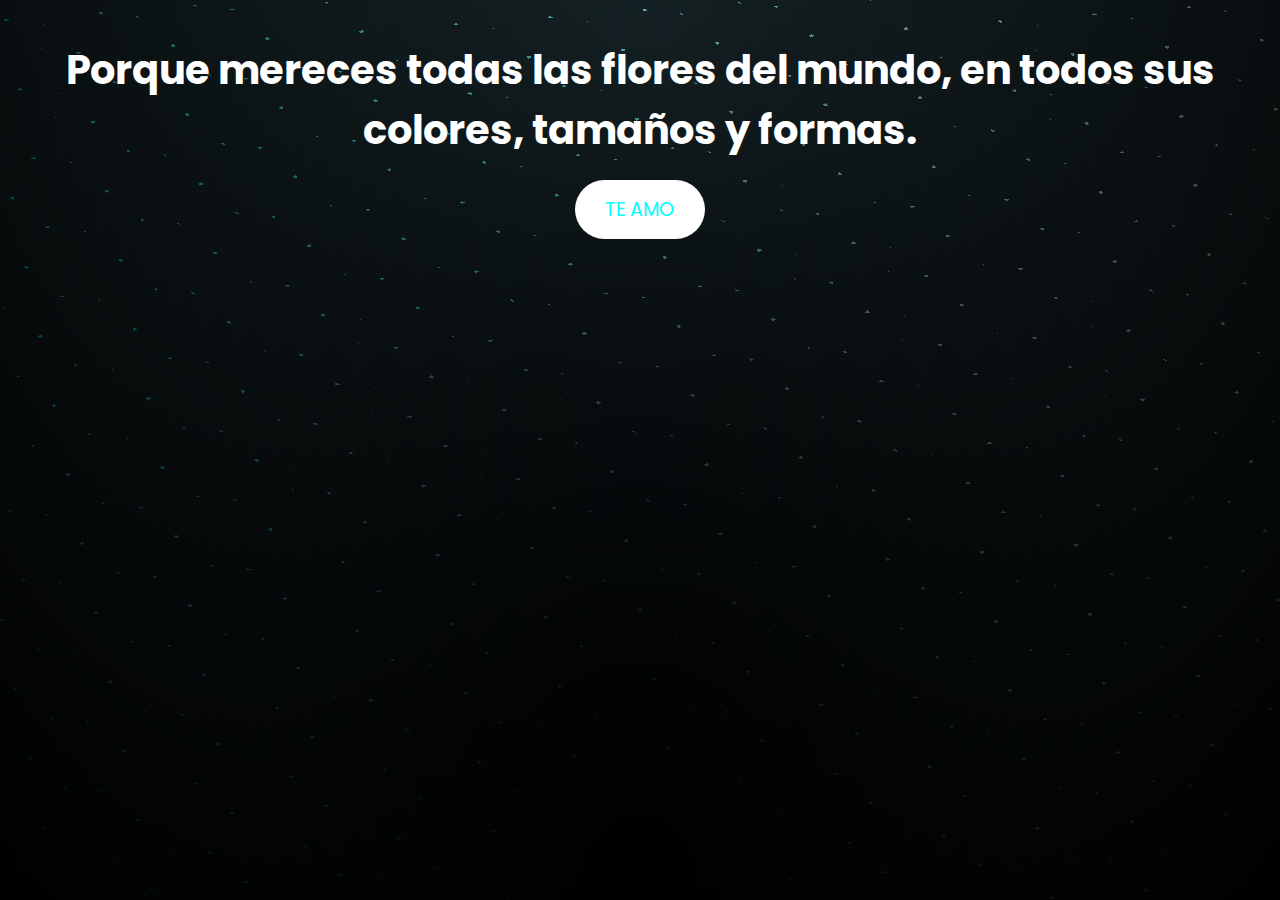
<file: index.html>
<!DOCTYPE html>
<html lang="en">
<head>
    <meta charset="UTF-8">
    <meta name="viewport" content="width=device-width, initial-scale=1.0">
    <title>Flores Para Mi Ojitos Preciosos</title>
    <link rel="stylesheet" href="paginainicial.css">
    <link href="https://fonts.googleapis.com/css2?family=Poppins:wght@400;700&display=swap" rel="stylesheet">
</head>
<body class="container">
    <div class="night">
        <h1>Porque mereces todas las flores del mundo, en todos sus colores, tamaños y formas.</h1>
        <div class="button-container">
            <a class="link btn" href="page2.html">TE AMO</a>
        </div>
    </div>
</body>
</html>
</file>
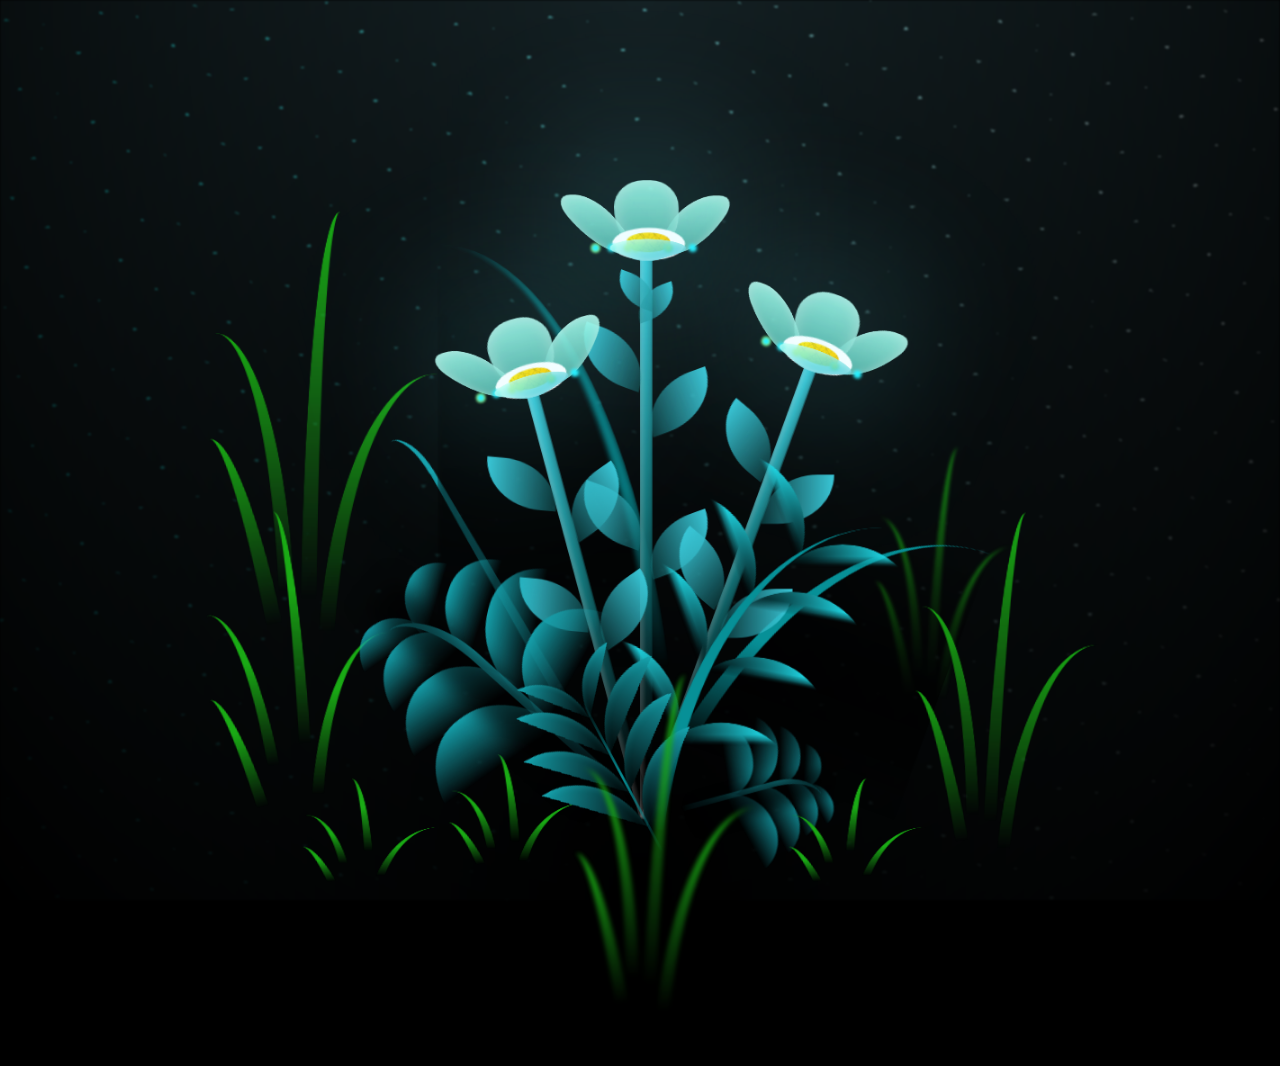
<file: Flores Para Mi Ojitos Preciosisimos.html>
<!DOCTYPE html>
<html lang="en">
<head>
    <meta charset="UTF-8">
    <meta http-equiv="X-UA-Compatible" content="IE=edge">
    <meta name="viewport" content="width=device-width, initial-scale=1.0">
    <link rel="stylesheet" href="main.css">
    <link rel="icon" href="img/flowers.png" type="image/x-icon">
    <title>Flores para Mi Ojitos Preciosos</title>
</head>
<body class="container">
    <div class="night"></div>
    <div class="flowers">
      <div class="flower flower--1">
        <div class="flower__leafs flower__leafs--1">
          <div class="flower__leaf flower__leaf--1"></div>
          <div class="flower__leaf flower__leaf--2"></div>
          <div class="flower__leaf flower__leaf--3"></div>
          <div class="flower__leaf flower__leaf--4"></div>
          <div class="flower__white-circle"></div>
  
          <div class="flower__light flower__light--1"></div>
          <div class="flower__light flower__light--2"></div>
          <div class="flower__light flower__light--3"></div>
          <div class="flower__light flower__light--4"></div>
          <div class="flower__light flower__light--5"></div>
          <div class="flower__light flower__light--6"></div>
          <div class="flower__light flower__light--7"></div>
          <div class="flower__light flower__light--8"></div>
  
        </div>
        <div class="flower__line">
          <div class="flower__line__leaf flower__line__leaf--1"></div>
          <div class="flower__line__leaf flower__line__leaf--2"></div>
          <div class="flower__line__leaf flower__line__leaf--3"></div>
          <div class="flower__line__leaf flower__line__leaf--4"></div>
          <div class="flower__line__leaf flower__line__leaf--5"></div>
          <div class="flower__line__leaf flower__line__leaf--6"></div>
        </div>
      </div>
  
      <div class="flower flower--2">
        <div class="flower__leafs flower__leafs--2">
          <div class="flower__leaf flower__leaf--1"></div>
          <div class="flower__leaf flower__leaf--2"></div>
          <div class="flower__leaf flower__leaf--3"></div>
          <div class="flower__leaf flower__leaf--4"></div>
          <div class="flower__white-circle"></div>
  
          <div class="flower__light flower__light--1"></div>
          <div class="flower__light flower__light--2"></div>
          <div class="flower__light flower__light--3"></div>
          <div class="flower__light flower__light--4"></div>
          <div class="flower__light flower__light--5"></div>
          <div class="flower__light flower__light--6"></div>
          <div class="flower__light flower__light--7"></div>
          <div class="flower__light flower__light--8"></div>
  
        </div>
        <div class="flower__line">
          <div class="flower__line__leaf flower__line__leaf--1"></div>
          <div class="flower__line__leaf flower__line__leaf--2"></div>
          <div class="flower__line__leaf flower__line__leaf--3"></div>
          <div class="flower__line__leaf flower__line__leaf--4"></div>
        </div>
      </div>
  
      <div class="flower flower--3">
        <div class="flower__leafs flower__leafs--3">
          <div class="flower__leaf flower__leaf--1"></div>
          <div class="flower__leaf flower__leaf--2"></div>
          <div class="flower__leaf flower__leaf--3"></div>
          <div class="flower__leaf flower__leaf--4"></div>
          <div class="flower__white-circle"></div>
  
          <div class="flower__light flower__light--1"></div>
          <div class="flower__light flower__light--2"></div>
          <div class="flower__light flower__light--3"></div>
          <div class="flower__light flower__light--4"></div>
          <div class="flower__light flower__light--5"></div>
          <div class="flower__light flower__light--6"></div>
          <div class="flower__light flower__light--7"></div>
          <div class="flower__light flower__light--8"></div>
  
        </div>
        <div class="flower__line">
          <div class="flower__line__leaf flower__line__leaf--1"></div>
          <div class="flower__line__leaf flower__line__leaf--2"></div>
          <div class="flower__line__leaf flower__line__leaf--3"></div>
          <div class="flower__line__leaf flower__line__leaf--4"></div>
        </div>
      </div>
  
      <div class="grow-ans" style="--d:1.2s">
        <div class="flower__g-long">
          <div class="flower__g-long__top"></div>
          <div class="flower__g-long__bottom"></div>
        </div>
      </div>
  
      <div class="growing-grass">
        <div class="flower__grass flower__grass--1">
          <div class="flower__grass--top"></div>
          <div class="flower__grass--bottom"></div>
          <div class="flower__grass__leaf flower__grass__leaf--1"></div>
          <div class="flower__grass__leaf flower__grass__leaf--2"></div>
          <div class="flower__grass__leaf flower__grass__leaf--3"></div>
          <div class="flower__grass__leaf flower__grass__leaf--4"></div>
          <div class="flower__grass__leaf flower__grass__leaf--5"></div>
          <div class="flower__grass__leaf flower__grass__leaf--6"></div>
          <div class="flower__grass__leaf flower__grass__leaf--7"></div>
          <div class="flower__grass__leaf flower__grass__leaf--8"></div>
          <div class="flower__grass__overlay"></div>
        </div>
      </div>
  
      <div class="growing-grass">
        <div class="flower__grass flower__grass--2">
          <div class="flower__grass--top"></div>
          <div class="flower__grass--bottom"></div>
          <div class="flower__grass__leaf flower__grass__leaf--1"></div>
          <div class="flower__grass__leaf flower__grass__leaf--2"></div>
          <div class="flower__grass__leaf flower__grass__leaf--3"></div>
          <div class="flower__grass__leaf flower__grass__leaf--4"></div>
          <div class="flower__grass__leaf flower__grass__leaf--5"></div>
          <div class="flower__grass__leaf flower__grass__leaf--6"></div>
          <div class="flower__grass__leaf flower__grass__leaf--7"></div>
          <div class="flower__grass__leaf flower__grass__leaf--8"></div>
          <div class="flower__grass__overlay"></div>
        </div>
      </div>
  
      <div class="grow-ans" style="--d:2.4s">
        <div class="flower__g-right flower__g-right--1">
          <div class="leaf"></div>
        </div>
      </div>
  
      <div class="grow-ans" style="--d:2.8s">
        <div class="flower__g-right flower__g-right--2">
          <div class="leaf"></div>
        </div>
      </div>
  
      <div class="grow-ans" style="--d:2.8s">
        <div class="flower__g-front">
          <div class="flower__g-front__leaf-wrapper flower__g-front__leaf-wrapper--1">
            <div class="flower__g-front__leaf"></div>
          </div>
          <div class="flower__g-front__leaf-wrapper flower__g-front__leaf-wrapper--2">
            <div class="flower__g-front__leaf"></div>
          </div>
          <div class="flower__g-front__leaf-wrapper flower__g-front__leaf-wrapper--3">
            <div class="flower__g-front__leaf"></div>
          </div>
          <div class="flower__g-front__leaf-wrapper flower__g-front__leaf-wrapper--4">
            <div class="flower__g-front__leaf"></div>
          </div>
          <div class="flower__g-front__leaf-wrapper flower__g-front__leaf-wrapper--5">
            <div class="flower__g-front__leaf"></div>
          </div>
          <div class="flower__g-front__leaf-wrapper flower__g-front__leaf-wrapper--6">
            <div class="flower__g-front__leaf"></div>
          </div>
          <div class="flower__g-front__leaf-wrapper flower__g-front__leaf-wrapper--7">
            <div class="flower__g-front__leaf"></div>
          </div>
          <div class="flower__g-front__leaf-wrapper flower__g-front__leaf-wrapper--8">
            <div class="flower__g-front__leaf"></div>
          </div>
          <div class="flower__g-front__line"></div>
        </div>
      </div>
  
      <div class="grow-ans" style="--d:3.2s">
        <div class="flower__g-fr">
          <div class="leaf"></div>
          <div class="flower__g-fr__leaf flower__g-fr__leaf--1"></div>
          <div class="flower__g-fr__leaf flower__g-fr__leaf--2"></div>
          <div class="flower__g-fr__leaf flower__g-fr__leaf--3"></div>
          <div class="flower__g-fr__leaf flower__g-fr__leaf--4"></div>
          <div class="flower__g-fr__leaf flower__g-fr__leaf--5"></div>
          <div class="flower__g-fr__leaf flower__g-fr__leaf--6"></div>
          <div class="flower__g-fr__leaf flower__g-fr__leaf--7"></div>
          <div class="flower__g-fr__leaf flower__g-fr__leaf--8"></div>
        </div>
      </div>
  
      <div class="long-g long-g--0">
        <div class="grow-ans" style="--d:3s">
          <div class="leaf leaf--0"></div>
        </div>
        <div class="grow-ans" style="--d:2.2s">
          <div class="leaf leaf--1"></div>
        </div>
        <div class="grow-ans" style="--d:3.4s">
          <div class="leaf leaf--2"></div>
        </div>
        <div class="grow-ans" style="--d:3.6s">
          <div class="leaf leaf--3"></div>
        </div>
      </div>
  
      <div class="long-g long-g--1">
        <div class="grow-ans" style="--d:3.6s">
          <div class="leaf leaf--0"></div>
        </div>
        <div class="grow-ans" style="--d:3.8s">
          <div class="leaf leaf--1"></div>
        </div>
        <div class="grow-ans" style="--d:4s">
          <div class="leaf leaf--2"></div>
        </div>
        <div class="grow-ans" style="--d:4.2s">
          <div class="leaf leaf--3"></div>
        </div>
      </div>
  
      <div class="long-g long-g--2">
        <div class="grow-ans" style="--d:4s">
          <div class="leaf leaf--0"></div>
        </div>
        <div class="grow-ans" style="--d:4.2s">
          <div class="leaf leaf--1"></div>
        </div>
        <div class="grow-ans" style="--d:4.4s">
          <div class="leaf leaf--2"></div>
        </div>
        <div class="grow-ans" style="--d:4.6s">
          <div class="leaf leaf--3"></div>
        </div>
      </div>
  
      <div class="long-g long-g--3">
        <div class="grow-ans" style="--d:4s">
          <div class="leaf leaf--0"></div>
        </div>
        <div class="grow-ans" style="--d:4.2s">
          <div class="leaf leaf--1"></div>
        </div>
        <div class="grow-ans" style="--d:3s">
          <div class="leaf leaf--2"></div>
        </div>
        <div class="grow-ans" style="--d:3.6s">
          <div class="leaf leaf--3"></div>
        </div>
      </div>
  
      <div class="long-g long-g--4">
        <div class="grow-ans" style="--d:4s">
          <div class="leaf leaf--0"></div>
        </div>
        <div class="grow-ans" style="--d:4.2s">
          <div class="leaf leaf--1"></div>
        </div>
        <div class="grow-ans" style="--d:3s">
          <div class="leaf leaf--2"></div>
        </div>
        <div class="grow-ans" style="--d:3.6s">
          <div class="leaf leaf--3"></div>
        </div>
      </div>
  
      <div class="long-g long-g--5">
        <div class="grow-ans" style="--d:4s">
          <div class="leaf leaf--0"></div>
        </div>
        <div class="grow-ans" style="--d:4.2s">
          <div class="leaf leaf--1"></div>
        </div>
        <div class="grow-ans" style="--d:3s">
          <div class="leaf leaf--2"></div>
        </div>
        <div class="grow-ans" style="--d:3.6s">
          <div class="leaf leaf--3"></div>
        </div>
      </div>
  
      <div class="long-g long-g--6">
        <div class="grow-ans" style="--d:4.2s">
          <div class="leaf leaf--0"></div>
        </div>
        <div class="grow-ans" style="--d:4.4s">
          <div class="leaf leaf--1"></div>
        </div>
        <div class="grow-ans" style="--d:4.6s">
          <div class="leaf leaf--2"></div>
        </div>
        <div class="grow-ans" style="--d:4.8s">
          <div class="leaf leaf--3"></div>
        </div>
      </div>
  
      <div class="long-g long-g--7">
        <div class="grow-ans" style="--d:3s">
          <div class="leaf leaf--0"></div>
        </div>
        <div class="grow-ans" style="--d:3.2s">
          <div class="leaf leaf--1"></div>
        </div>
        <div class="grow-ans" style="--d:3.5s">
          <div class="leaf leaf--2"></div>
        </div>
        <div class="grow-ans" style="--d:3.6s">
          <div class="leaf leaf--3"></div>
        </div>
      </div>
    </div>
    <script src="main.js"></script>
  </body>
</html>
</file>
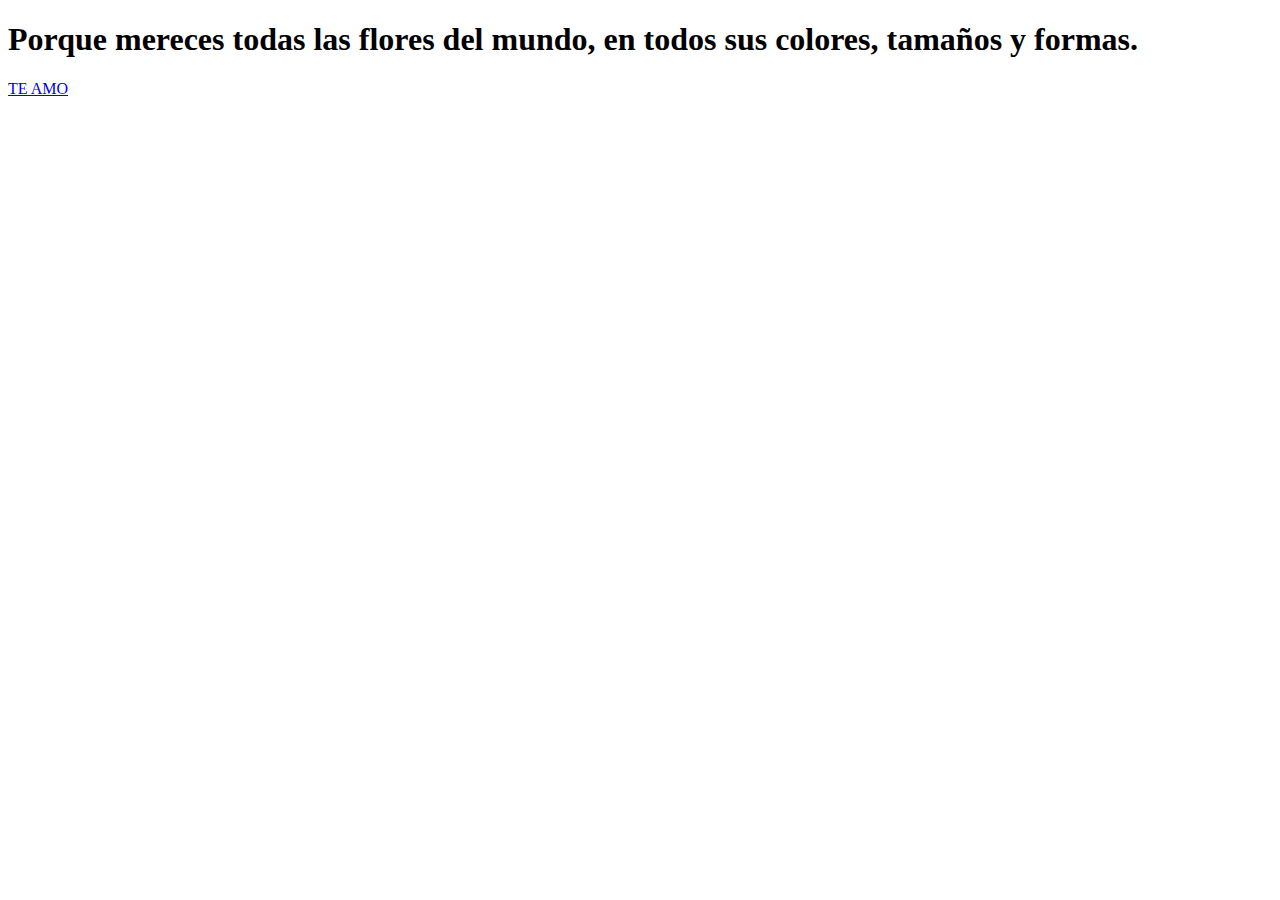
<file: Flores Para Mi Ojitos Preciosos.html>
<!DOCTYPE html>
<html lang="en">
<head>
    <meta charset="UTF-8">
    <meta name="viewport" content="width=device-width, initial-scale=1.0">
    <title>Flores Para Mi Ojitos Preciosos</title>
    <link rel="stylesheet" href="C:\Users\Angel\Desktop\Shelsea Florecita/paginainicial.css">
    <link href="https://fonts.googleapis.com/css2?family=Poppins:wght@400;700&display=swap" rel="stylesheet">
</head>
<body class="container">
    <div class="night">
        <h1>Porque mereces todas las flores del mundo, en todos sus colores, tamaños y formas.</h1>
        <div class="button-container">
            <a class="link btn" href="C:\Users\Angel\Desktop\Shelsea Florecita/Flores Para Mi Ojitos Preciosisimos.html">TE AMO</a>
        </div>
    </div>
</body>
</html>
</file>
<file: paginainicial.css>
*,
*::after,
*::before {
  padding: 0;
  margin: 0;
  box-sizing: border-box;
}

:root {
  --dark-color: #000;
  --white-color: #fff;
  --cyan-color: #00ffff; 
}

body {
  display: flex;
  align-items: center; 
  justify-content: center; 
  min-height: 100vh;
  background-color: var(--dark-color);
  overflow: hidden;
  perspective: 1000px;
  font-family: 'Poppins', sans-serif;
}

.night {
  position: fixed;
  left: 50%;
  top: 0;
  transform: translateX(-50%);
  width: 100%;
  height: 100%;
  background-image: radial-gradient(
      ellipse at top,
      transparent 0%,
      var(--dark-color)
    ),
    radial-gradient(
      ellipse at bottom,
      var(--dark-color),
      rgba(145, 233, 255, 0.2)
    ),
    repeating-linear-gradient(
      220deg,
      rgb(0, 0, 0) 0px,
      rgb(0, 0, 0) 19px,
      transparent 19px,
      transparent 22px
    ),
    repeating-linear-gradient(
      189deg,
      rgb(0, 0, 0) 0px,
      rgb(0, 0, 0) 19px,
      transparent 19px,
      transparent 22px
    ),
    repeating-linear-gradient(
      148deg,
      rgb(0, 0, 0) 0px,
      rgb(0, 0, 0) 19px,
      transparent 19px,
      transparent 22px
    ),
    linear-gradient(90deg, rgb(0, 255, 250), rgb(240, 240, 240));
}

h1 {
  color: var(--white-color);
  font-size: 2.5rem;
  margin: 40px 0 20px; 
  text-align: center;
}

.button-container {
  display: flex;
  justify-content: center; 
}

.btn {
  display: inline-block;
  padding: 15px 30px;
  border-radius: 30px;
  background-color: var(--white-color); 
  color: var(--cyan-color);
  text-align: center;
  text-decoration: none;
  font-size: 1.2rem;
  transition: background-color 0.3s ease, color 0.3s ease;
}

.btn:hover {
  background-color: var(--cyan-color); 
  color: var(--white-color); 
}

@media (max-width: 768px) {
  h1 {
    font-size: 1.8rem;
  }

  .btn {
    font-size: 1rem;
    padding: 10px 20px;
  }
}

body {
  display: flex;
  flex-direction: column; 
  align-items: center; 
  justify-content: center; 
  min-height: 100vh;
  background-color: var(--dark-color);
  overflow: hidden;
  perspective: 1000px;
}
</file>
<file: main.css>
*,
*::after,
*::before {
  padding: 0;
  margin: 0;
  box-sizing: border-box;
}

:root {
  --dark-color: #000;
}

body {
  display: flex;
  align-items: flex-end;
  justify-content: center;
  min-height: 100vh;
  background-color: var(--dark-color);
  overflow: hidden;
  perspective: 1000px;
}

.night {
  position: fixed;
  left: 50%;
  top: 0;
  transform: translateX(-50%);
  width: 100%;
  height: 100%;
  filter: blur(0.1vmin);
  background-image: radial-gradient(
      ellipse at top,
      transparent 0%,
      var(--dark-color)
    ),
    radial-gradient(
      ellipse at bottom,
      var(--dark-color),
      rgba(145, 233, 255, 0.2)
    ),
    repeating-linear-gradient(
      220deg,
      rgb(0, 0, 0) 0px,
      rgb(0, 0, 0) 19px,
      transparent 19px,
      transparent 22px
    ),
    repeating-linear-gradient(
      189deg,
      rgb(0, 0, 0) 0px,
      rgb(0, 0, 0) 19px,
      transparent 19px,
      transparent 22px
    ),
    repeating-linear-gradient(
      148deg,
      rgb(0, 0, 0) 0px,
      rgb(0, 0, 0) 19px,
      transparent 19px,
      transparent 22px
    ),
    linear-gradient(90deg, rgb(0, 255, 250), rgb(240, 240, 240));
}

.flowers {
  position: relative;
  transform: scale(0.9);
}

.flower {
  position: absolute;
  bottom: 10vmin;
  transform-origin: bottom center;
  z-index: 10;
  --fl-speed: 0.8s;
}
.flower--1 {
  -webkit-animation: moving-flower-1 4s linear infinite;
  animation: moving-flower-1 4s linear infinite;
}
.flower--1 .flower__line {
  height: 70vmin;
  -webkit-animation-delay: 0.3s;
  animation-delay: 0.3s;
}
.flower--1 .flower__line__leaf--1 {
  -webkit-animation: blooming-leaf-right var(--fl-speed) 1.6s backwards;
  animation: blooming-leaf-right var(--fl-speed) 1.6s backwards;
}
.flower--1 .flower__line__leaf--2 {
  -webkit-animation: blooming-leaf-right var(--fl-speed) 1.4s backwards;
  animation: blooming-leaf-right var(--fl-speed) 1.4s backwards;
}
.flower--1 .flower__line__leaf--3 {
  -webkit-animation: blooming-leaf-left var(--fl-speed) 1.2s backwards;
  animation: blooming-leaf-left var(--fl-speed) 1.2s backwards;
}
.flower--1 .flower__line__leaf--4 {
  -webkit-animation: blooming-leaf-left var(--fl-speed) 1s backwards;
  animation: blooming-leaf-left var(--fl-speed) 1s backwards;
}
.flower--1 .flower__line__leaf--5 {
  -webkit-animation: blooming-leaf-right var(--fl-speed) 1.8s backwards;
  animation: blooming-leaf-right var(--fl-speed) 1.8s backwards;
}
.flower--1 .flower__line__leaf--6 {
  -webkit-animation: blooming-leaf-left var(--fl-speed) 2s backwards;
  animation: blooming-leaf-left var(--fl-speed) 2s backwards;
}
.flower--2 {
  left: 50%;
  transform: rotate(20deg);
  -webkit-animation: moving-flower-2 4s linear infinite;
  animation: moving-flower-2 4s linear infinite;
}
.flower--2 .flower__line {
  height: 60vmin;
  -webkit-animation-delay: 0.6s;
  animation-delay: 0.6s;
}
.flower--2 .flower__line__leaf--1 {
  -webkit-animation: blooming-leaf-right var(--fl-speed) 1.9s backwards;
  animation: blooming-leaf-right var(--fl-speed) 1.9s backwards;
}
.flower--2 .flower__line__leaf--2 {
  -webkit-animation: blooming-leaf-right var(--fl-speed) 1.7s backwards;
  animation: blooming-leaf-right var(--fl-speed) 1.7s backwards;
}
.flower--2 .flower__line__leaf--3 {
  -webkit-animation: blooming-leaf-left var(--fl-speed) 1.5s backwards;
  animation: blooming-leaf-left var(--fl-speed) 1.5s backwards;
}
.flower--2 .flower__line__leaf--4 {
  -webkit-animation: blooming-leaf-left var(--fl-speed) 1.3s backwards;
  animation: blooming-leaf-left var(--fl-speed) 1.3s backwards;
}
.flower--3 {
  left: 50%;
  transform: rotate(-15deg);
  -webkit-animation: moving-flower-3 4s linear infinite;
  animation: moving-flower-3 4s linear infinite;
}
.flower--3 .flower__line {
  -webkit-animation-delay: 0.9s;
  animation-delay: 0.9s;
}
.flower--3 .flower__line__leaf--1 {
  -webkit-animation: blooming-leaf-right var(--fl-speed) 2.5s backwards;
  animation: blooming-leaf-right var(--fl-speed) 2.5s backwards;
}
.flower--3 .flower__line__leaf--2 {
  -webkit-animation: blooming-leaf-right var(--fl-speed) 2.3s backwards;
  animation: blooming-leaf-right var(--fl-speed) 2.3s backwards;
}
.flower--3 .flower__line__leaf--3 {
  -webkit-animation: blooming-leaf-left var(--fl-speed) 2.1s backwards;
  animation: blooming-leaf-left var(--fl-speed) 2.1s backwards;
}
.flower--3 .flower__line__leaf--4 {
  -webkit-animation: blooming-leaf-left var(--fl-speed) 1.9s backwards;
  animation: blooming-leaf-left var(--fl-speed) 1.9s backwards;
}
.flower__leafs {
  position: relative;
  -webkit-animation: blooming-flower 2s backwards;
  animation: blooming-flower 2s backwards;
}
.flower__leafs--1 {
  -webkit-animation-delay: 1.1s;
  animation-delay: 1.1s;
}
.flower__leafs--2 {
  -webkit-animation-delay: 1.4s;
  animation-delay: 1.4s;
}
.flower__leafs--3 {
  -webkit-animation-delay: 1.7s;
  animation-delay: 1.7s;
}
.flower__leafs::after {
  content: "";
  position: absolute;
  left: 0;
  top: 0;
  transform: translate(-50%, -100%);
  width: 8vmin;
  height: 8vmin;
  background-color: #6bf0ff;
  filter: blur(10vmin);
}
.flower__leaf {
  position: absolute;
  bottom: 0;
  left: 50%;
  width: 8vmin;
  height: 11vmin;
  border-radius: 51% 49% 47% 53%/44% 45% 55% 69%;
  background-color: #a7ffee;
  background-image: linear-gradient(to top, #54b8aa, #a7ffee);
  transform-origin: bottom center;
  opacity: 0.9;
  box-shadow: inset 0 0 2vmin rgba(255, 255, 255, 0.5);
}
.flower__leaf--1 {
  transform: translate(-10%, 1%) rotateY(40deg) rotateX(-50deg);
}
.flower__leaf--2 {
  transform: translate(-50%, -4%) rotateX(40deg);
}
.flower__leaf--3 {
  transform: translate(-90%, 0%) rotateY(45deg) rotateX(50deg);
}
.flower__leaf--4 {
  width: 8vmin;
  height: 8vmin;
  transform-origin: bottom left;
  border-radius: 4vmin 10vmin 4vmin 4vmin;
  transform: translate(0%, 18%) rotateX(70deg) rotate(-43deg);
  background-image: linear-gradient(to top, #39c6d6, #a7ffee);
  z-index: 1;
  opacity: 0.8;
}
.flower__white-circle {
  position: absolute;
  left: -3.5vmin;
  top: -3vmin;
  width: 9vmin;
  height: 4vmin;
  border-radius: 50%;
  background-color: #fff;
}
.flower__white-circle::after {
  content: "";
  position: absolute;
  left: 50%;
  top: 45%;
  transform: translate(-50%, -50%);
  width: 60%;
  height: 60%;
  border-radius: inherit;
  background-image: repeating-linear-gradient(
      135deg,
      rgba(0, 0, 0, 0.03) 0px,
      rgba(0, 0, 0, 0.03) 1px,
      transparent 1px,
      transparent 12px
    ),
    repeating-linear-gradient(
      45deg,
      rgba(0, 0, 0, 0.03) 0px,
      rgba(0, 0, 0, 0.03) 1px,
      transparent 1px,
      transparent 12px
    ),
    repeating-linear-gradient(
      67.5deg,
      rgba(0, 0, 0, 0.03) 0px,
      rgba(0, 0, 0, 0.03) 1px,
      transparent 1px,
      transparent 12px
    ),
    repeating-linear-gradient(
      135deg,
      rgba(0, 0, 0, 0.03) 0px,
      rgba(0, 0, 0, 0.03) 1px,
      transparent 1px,
      transparent 12px
    ),
    repeating-linear-gradient(
      45deg,
      rgba(0, 0, 0, 0.03) 0px,
      rgba(0, 0, 0, 0.03) 1px,
      transparent 1px,
      transparent 12px
    ),
    repeating-linear-gradient(
      112.5deg,
      rgba(0, 0, 0, 0.03) 0px,
      rgba(0, 0, 0, 0.03) 1px,
      transparent 1px,
      transparent 12px
    ),
    repeating-linear-gradient(
      112.5deg,
      rgba(0, 0, 0, 0.03) 0px,
      rgba(0, 0, 0, 0.03) 1px,
      transparent 1px,
      transparent 12px
    ),
    repeating-linear-gradient(
      45deg,
      rgba(0, 0, 0, 0.03) 0px,
      rgba(0, 0, 0, 0.03) 1px,
      transparent 1px,
      transparent 12px
    ),
    repeating-linear-gradient(
      22.5deg,
      rgba(0, 0, 0, 0.03) 0px,
      rgba(0, 0, 0, 0.03) 1px,
      transparent 1px,
      transparent 12px
    ),
    repeating-linear-gradient(
      45deg,
      rgba(0, 0, 0, 0.03) 0px,
      rgba(0, 0, 0, 0.03) 1px,
      transparent 1px,
      transparent 12px
    ),
    repeating-linear-gradient(
      22.5deg,
      rgba(0, 0, 0, 0.03) 0px,
      rgba(0, 0, 0, 0.03) 1px,
      transparent 1px,
      transparent 12px
    ),
    repeating-linear-gradient(
      135deg,
      rgba(0, 0, 0, 0.03) 0px,
      rgba(0, 0, 0, 0.03) 1px,
      transparent 1px,
      transparent 12px
    ),
    repeating-linear-gradient(
      157.5deg,
      rgba(0, 0, 0, 0.03) 0px,
      rgba(0, 0, 0, 0.03) 1px,
      transparent 1px,
      transparent 12px
    ),
    repeating-linear-gradient(
      67.5deg,
      rgba(0, 0, 0, 0.03) 0px,
      rgba(0, 0, 0, 0.03) 1px,
      transparent 1px,
      transparent 12px
    ),
    repeating-linear-gradient(
      67.5deg,
      rgba(0, 0, 0, 0.03) 0px,
      rgba(0, 0, 0, 0.03) 1px,
      transparent 1px,
      transparent 12px
    ),
    linear-gradient(90deg, rgb(255, 235, 18), rgb(255, 206, 0));
}
.flower__line {
  height: 55vmin;
  width: 1.5vmin;
  background-image: linear-gradient(
      to left,
      rgba(0, 0, 0, 0.2),
      transparent,
      rgba(255, 255, 255, 0.2)
    ),
    linear-gradient(to top, transparent 10%, #14757a, #39c6d6);
  box-shadow: inset 0 0 2px rgba(0, 0, 0, 0.5);
  -webkit-animation: grow-flower-tree 4s backwards;
  animation: grow-flower-tree 4s backwards;
}
.flower__line__leaf {
  --w: 7vmin;
  --h: calc(var(--w) + 2vmin);
  position: absolute;
  top: 20%;
  left: 90%;
  width: var(--w);
  height: var(--h);
  border-top-right-radius: var(--h);
  border-bottom-left-radius: var(--h);
  background-image: linear-gradient(to top, rgba(20, 117, 122, 0.4), #39c6d6);
}
.flower__line__leaf--1 {
  transform: rotate(70deg) rotateY(30deg);
}
.flower__line__leaf--2 {
  top: 45%;
  transform: rotate(70deg) rotateY(30deg);
}
.flower__line__leaf--3,
.flower__line__leaf--4,
.flower__line__leaf--6 {
  border-top-right-radius: 0;
  border-bottom-left-radius: 0;
  border-top-left-radius: var(--h);
  border-bottom-right-radius: var(--h);
  left: -460%;
  top: 12%;
  transform: rotate(-70deg) rotateY(30deg);
}
.flower__line__leaf--4 {
  top: 40%;
}

.flower__line__leaf--5 {
  top: 0;
  transform-origin: left;
  transform: rotate(70deg) rotateY(30deg) scale(0.6);
}
.flower__line__leaf--6 {
  top: -2%;
  left: -450%;
  transform-origin: right;
  transform: rotate(-70deg) rotateY(30deg) scale(0.6);
}
.flower__light {
  position: absolute;
  bottom: 0vmin;
  width: 1vmin;
  height: 1vmin;
  background-color: rgb(255, 251, 0);
  border-radius: 50%;
  filter: blur(0.2vmin);
  -webkit-animation: light-ans 4s linear infinite backwards;
  animation: light-ans 4s linear infinite backwards;
}
.flower__light:nth-child(odd) {
  background-color: #23f0ff;
}
.flower__light--1 {
  left: -2vmin;
  -webkit-animation-delay: 1s;
  animation-delay: 1s;
}
.flower__light--2 {
  left: 3vmin;
  -webkit-animation-delay: 0.5s;
  animation-delay: 0.5s;
}
.flower__light--3 {
  left: -6vmin;
  -webkit-animation-delay: 0.3s;
  animation-delay: 0.3s;
}
.flower__light--4 {
  left: 6vmin;
  -webkit-animation-delay: 0.9s;
  animation-delay: 0.9s;
}
.flower__light--5 {
  left: -1vmin;
  -webkit-animation-delay: 1.5s;
  animation-delay: 1.5s;
}
.flower__light--6 {
  left: -4vmin;
  -webkit-animation-delay: 3s;
  animation-delay: 3s;
}
.flower__light--7 {
  left: 3vmin;
  -webkit-animation-delay: 2s;
  animation-delay: 2s;
}
.flower__light--8 {
  left: -6vmin;
  -webkit-animation-delay: 3.5s;
  animation-delay: 3.5s;
}
.flower__grass {
  --c: #159faa;
  --line-w: 1.5vmin;
  position: absolute;
  bottom: 12vmin;
  left: -7vmin;
  display: flex;
  flex-direction: column;
  align-items: flex-end;
  z-index: 20;
  transform-origin: bottom center;
  transform: rotate(-48deg) rotateY(40deg);
}
.flower__grass--1 {
  -webkit-animation: moving-grass 2s linear infinite;
  animation: moving-grass 2s linear infinite;
}
.flower__grass--2 {
  left: 2vmin;
  bottom: 10vmin;
  transform: scale(0.5) rotate(75deg) rotateX(10deg) rotateY(-200deg);
  opacity: 0.8;
  z-index: 0;
  -webkit-animation: moving-grass--2 1.5s linear infinite;
  animation: moving-grass--2 1.5s linear infinite;
}
.flower__grass--top {
  width: 7vmin;
  height: 10vmin;
  border-top-right-radius: 100%;
  border-right: var(--line-w) solid var(--c);
  transform-origin: bottom center;
  transform: rotate(-2deg);
}
.flower__grass--bottom {
  margin-top: -2px;
  width: var(--line-w);
  height: 25vmin;
  background-image: linear-gradient(to top, transparent, var(--c));
}
.flower__grass__leaf {
  --size: 10vmin;
  position: absolute;
  width: calc(var(--size) * 2.1);
  height: var(--size);
  border-top-left-radius: var(--size);
  border-top-right-radius: var(--size);
  background-image: linear-gradient(
    to top,
    transparent,
    transparent 30%,
    var(--c)
  );
  z-index: 100;
}
.flower__grass__leaf--1 {
  top: -6%;
  left: 30%;
  --size: 6vmin;
  transform: rotate(-20deg);
  -webkit-animation: growing-grass-ans--1 2s 2.6s backwards;
  animation: growing-grass-ans--1 2s 2.6s backwards;
}
@-webkit-keyframes growing-grass-ans--1 {
  0% {
    transform-origin: bottom left;
    transform: rotate(-20deg) scale(0);
  }
}
@keyframes growing-grass-ans--1 {
  0% {
    transform-origin: bottom left;
    transform: rotate(-20deg) scale(0);
  }
}
.flower__grass__leaf--2 {
  top: -5%;
  left: -110%;
  --size: 6vmin;
  transform: rotate(10deg);
  -webkit-animation: growing-grass-ans--2 2s 2.4s linear backwards;
  animation: growing-grass-ans--2 2s 2.4s linear backwards;
}
@-webkit-keyframes growing-grass-ans--2 {
  0% {
    transform-origin: bottom right;
    transform: rotate(10deg) scale(0);
  }
}
@keyframes growing-grass-ans--2 {
  0% {
    transform-origin: bottom right;
    transform: rotate(10deg) scale(0);
  }
}
.flower__grass__leaf--3 {
  top: 5%;
  left: 60%;
  --size: 8vmin;
  transform: rotate(-18deg) rotateX(-20deg);
  -webkit-animation: growing-grass-ans--3 2s 2.2s linear backwards;
  animation: growing-grass-ans--3 2s 2.2s linear backwards;
}
@-webkit-keyframes growing-grass-ans--3 {
  0% {
    transform-origin: bottom left;
    transform: rotate(-18deg) rotateX(-20deg) scale(0);
  }
}
@keyframes growing-grass-ans--3 {
  0% {
    transform-origin: bottom left;
    transform: rotate(-18deg) rotateX(-20deg) scale(0);
  }
}
.flower__grass__leaf--4 {
  top: 6%;
  left: -135%;
  --size: 8vmin;
  transform: rotate(2deg);
  -webkit-animation: growing-grass-ans--4 2s 2s linear backwards;
  animation: growing-grass-ans--4 2s 2s linear backwards;
}
@-webkit-keyframes growing-grass-ans--4 {
  0% {
    transform-origin: bottom right;
    transform: rotate(2deg) scale(0);
  }
}
@keyframes growing-grass-ans--4 {
  0% {
    transform-origin: bottom right;
    transform: rotate(2deg) scale(0);
  }
}
.flower__grass__leaf--5 {
  top: 20%;
  left: 60%;
  --size: 10vmin;
  transform: rotate(-24deg) rotateX(-20deg);
  -webkit-animation: growing-grass-ans--5 2s 1.8s linear backwards;
  animation: growing-grass-ans--5 2s 1.8s linear backwards;
}
@-webkit-keyframes growing-grass-ans--5 {
  0% {
    transform-origin: bottom left;
    transform: rotate(-24deg) rotateX(-20deg) scale(0);
  }
}
@keyframes growing-grass-ans--5 {
  0% {
    transform-origin: bottom left;
    transform: rotate(-24deg) rotateX(-20deg) scale(0);
  }
}
.flower__grass__leaf--6 {
  top: 22%;
  left: -180%;
  --size: 10vmin;
  transform: rotate(10deg);
  -webkit-animation: growing-grass-ans--6 2s 1.6s linear backwards;
  animation: growing-grass-ans--6 2s 1.6s linear backwards;
}
@-webkit-keyframes growing-grass-ans--6 {
  0% {
    transform-origin: bottom right;
    transform: rotate(10deg) scale(0);
  }
}
@keyframes growing-grass-ans--6 {
  0% {
    transform-origin: bottom right;
    transform: rotate(10deg) scale(0);
  }
}
.flower__grass__leaf--7 {
  top: 39%;
  left: 70%;
  --size: 10vmin;
  transform: rotate(-10deg);
  -webkit-animation: growing-grass-ans--7 2s 1.4s linear backwards;
  animation: growing-grass-ans--7 2s 1.4s linear backwards;
}
@-webkit-keyframes growing-grass-ans--7 {
  0% {
    transform-origin: bottom left;
    transform: rotate(-10deg) scale(0);
  }
}
@keyframes growing-grass-ans--7 {
  0% {
    transform-origin: bottom left;
    transform: rotate(-10deg) scale(0);
  }
}
.flower__grass__leaf--8 {
  top: 40%;
  left: -215%;
  --size: 11vmin;
  transform: rotate(10deg);
  -webkit-animation: growing-grass-ans--8 2s 1.2s linear backwards;
  animation: growing-grass-ans--8 2s 1.2s linear backwards;
}
@-webkit-keyframes growing-grass-ans--8 {
  0% {
    transform-origin: bottom right;
    transform: rotate(10deg) scale(0);
  }
}
@keyframes growing-grass-ans--8 {
  0% {
    transform-origin: bottom right;
    transform: rotate(10deg) scale(0);
  }
}
.flower__grass__overlay {
  position: absolute;
  top: -10%;
  right: 0%;
  width: 100%;
  height: 100%;
  background-color: rgba(0, 0, 0, 0.6);
  filter: blur(1.5vmin);
  z-index: 100;
}
.flower__g-long {
  --w: 2vmin;
  --h: 6vmin;
  --c: #159faa;
  position: absolute;
  bottom: 10vmin;
  left: -3vmin;
  transform-origin: bottom center;
  transform: rotate(-30deg) rotateY(-20deg);
  display: flex;
  flex-direction: column;
  align-items: flex-end;
  -webkit-animation: flower-g-long-ans 3s linear infinite;
  animation: flower-g-long-ans 3s linear infinite;
}
@-webkit-keyframes flower-g-long-ans {
  0%,
  100% {
    transform: rotate(-30deg) rotateY(-20deg);
  }
  50% {
    transform: rotate(-32deg) rotateY(-20deg);
  }
}
@keyframes flower-g-long-ans {
  0%,
  100% {
    transform: rotate(-30deg) rotateY(-20deg);
  }
  50% {
    transform: rotate(-32deg) rotateY(-20deg);
  }
}
.flower__g-long__top {
  top: calc(var(--h) * -1);
  width: calc(var(--w) + 1vmin);
  height: var(--h);
  border-top-right-radius: 100%;
  border-right: 0.7vmin solid var(--c);
  transform: translate(-0.7vmin, 1vmin);
}
.flower__g-long__bottom {
  width: var(--w);
  height: 50vmin;
  transform-origin: bottom center;
  background-image: linear-gradient(to top, transparent 30%, var(--c));
  box-shadow: inset 0 0 2px rgba(0, 0, 0, 0.5);
  -webkit-clip-path: polygon(35% 0, 65% 1%, 100% 100%, 0% 100%);
  clip-path: polygon(35% 0, 65% 1%, 100% 100%, 0% 100%);
}
.flower__g-right {
  position: absolute;
  bottom: 6vmin;
  left: -2vmin;
  transform-origin: bottom left;
  transform: rotate(20deg);
}
.flower__g-right .leaf {
  width: 30vmin;
  height: 50vmin;
  border-top-left-radius: 100%;
  border-left: 2vmin solid #079097;
  background-image: linear-gradient(
    to bottom,
    transparent,
    var(--dark-color) 60%
  );
  -webkit-mask-image: linear-gradient(to top, transparent 30%, #079097 60%);
}
.flower__g-right--1 {
  -webkit-animation: flower-g-right-ans 2.5s linear infinite;
  animation: flower-g-right-ans 2.5s linear infinite;
}
.flower__g-right--2 {
  left: 5vmin;
  transform: rotateY(-180deg);
  -webkit-animation: flower-g-right-ans--2 3s linear infinite;
  animation: flower-g-right-ans--2 3s linear infinite;
}
.flower__g-right--2 .leaf {
  height: 75vmin;
  filter: blur(0.3vmin);
  opacity: 0.8;
}
@-webkit-keyframes flower-g-right-ans {
  0%,
  100% {
    transform: rotate(20deg);
  }
  50% {
    transform: rotate(24deg) rotateX(-20deg);
  }
}
@keyframes flower-g-right-ans {
  0%,
  100% {
    transform: rotate(20deg);
  }
  50% {
    transform: rotate(24deg) rotateX(-20deg);
  }
}
@-webkit-keyframes flower-g-right-ans--2 {
  0%,
  100% {
    transform: rotateY(-180deg) rotate(0deg) rotateX(-20deg);
  }
  50% {
    transform: rotateY(-180deg) rotate(6deg) rotateX(-20deg);
  }
}
@keyframes flower-g-right-ans--2 {
  0%,
  100% {
    transform: rotateY(-180deg) rotate(0deg) rotateX(-20deg);
  }
  50% {
    transform: rotateY(-180deg) rotate(6deg) rotateX(-20deg);
  }
}
.flower__g-front {
  position: absolute;
  bottom: 6vmin;
  left: 2.5vmin;
  z-index: 100;
  transform-origin: bottom center;
  transform: rotate(-28deg) rotateY(30deg) scale(1.04);
  -webkit-animation: flower__g-front-ans 2s linear infinite;
  animation: flower__g-front-ans 2s linear infinite;
}
@-webkit-keyframes flower__g-front-ans {
  0%,
  100% {
    transform: rotate(-28deg) rotateY(30deg) scale(1.04);
  }
  50% {
    transform: rotate(-35deg) rotateY(40deg) scale(1.04);
  }
}
@keyframes flower__g-front-ans {
  0%,
  100% {
    transform: rotate(-28deg) rotateY(30deg) scale(1.04);
  }
  50% {
    transform: rotate(-35deg) rotateY(40deg) scale(1.04);
  }
}
.flower__g-front__line {
  width: 0.3vmin;
  height: 20vmin;
  background-image: linear-gradient(
    to top,
    transparent,
    #079097,
    transparent 100%
  );
  position: relative;
}
.flower__g-front__leaf-wrapper {
  position: absolute;
  top: 0;
  left: 0;
  transform-origin: bottom left;
  transform: rotate(10deg);
}
.flower__g-front__leaf-wrapper:nth-child(even) {
  left: 0vmin;
  transform: rotateY(-180deg) rotate(5deg);
  -webkit-animation: flower__g-front__leaf-left-ans 1s ease-in backwards;
  animation: flower__g-front__leaf-left-ans 1s ease-in backwards;
}
.flower__g-front__leaf-wrapper:nth-child(odd) {
  -webkit-animation: flower__g-front__leaf-ans 1s ease-in backwards;
  animation: flower__g-front__leaf-ans 1s ease-in backwards;
}
.flower__g-front__leaf-wrapper--1 {
  top: -8vmin;
  transform: scale(0.7);
  -webkit-animation: flower__g-front__leaf-ans 1s 5.5s ease-in backwards !important;
  animation: flower__g-front__leaf-ans 1s 5.5s ease-in backwards !important;
}
.flower__g-front__leaf-wrapper--2 {
  top: -8vmin;
  transform: rotateY(-180deg) scale(0.7) !important;
  -webkit-animation: flower__g-front__leaf-left-ans-2 1s 4.6s ease-in backwards !important;
  animation: flower__g-front__leaf-left-ans-2 1s 4.6s ease-in backwards !important;
}
.flower__g-front__leaf-wrapper--3 {
  top: -3vmin;
  -webkit-animation: flower__g-front__leaf-ans 1s 4.6s ease-in backwards;
  animation: flower__g-front__leaf-ans 1s 4.6s ease-in backwards;
}
.flower__g-front__leaf-wrapper--4 {
  top: -3vmin;
  transform: rotateY(-180deg) scale(0.9) !important;
  -webkit-animation: flower__g-front__leaf-left-ans-2 1s 4.6s ease-in backwards !important;
  animation: flower__g-front__leaf-left-ans-2 1s 4.6s ease-in backwards !important;
}
@-webkit-keyframes flower__g-front__leaf-left-ans-2 {
  0% {
    transform: rotateY(-180deg) scale(0);
  }
}
@keyframes flower__g-front__leaf-left-ans-2 {
  0% {
    transform: rotateY(-180deg) scale(0);
  }
}
.flower__g-front__leaf-wrapper--5,
.flower__g-front__leaf-wrapper--6 {
  top: 2vmin;
}
.flower__g-front__leaf-wrapper--7,
.flower__g-front__leaf-wrapper--8 {
  top: 6.5vmin;
}
.flower__g-front__leaf-wrapper--2 {
  -webkit-animation-delay: 5.2s !important;
  animation-delay: 5.2s !important;
}
.flower__g-front__leaf-wrapper--3 {
  -webkit-animation-delay: 4.9s !important;
  animation-delay: 4.9s !important;
}
.flower__g-front__leaf-wrapper--5 {
  -webkit-animation-delay: 4.3s !important;
  animation-delay: 4.3s !important;
}
.flower__g-front__leaf-wrapper--6 {
  -webkit-animation-delay: 4.1s !important;
  animation-delay: 4.1s !important;
}
.flower__g-front__leaf-wrapper--7 {
  -webkit-animation-delay: 3.8s !important;
  animation-delay: 3.8s !important;
}
.flower__g-front__leaf-wrapper--8 {
  -webkit-animation-delay: 3.5s !important;
  animation-delay: 3.5s !important;
}
@-webkit-keyframes flower__g-front__leaf-ans {
  0% {
    transform: rotate(10deg) scale(0);
  }
}
@keyframes flower__g-front__leaf-ans {
  0% {
    transform: rotate(10deg) scale(0);
  }
}
@-webkit-keyframes flower__g-front__leaf-left-ans {
  0% {
    transform: rotateY(-180deg) rotate(5deg) scale(0);
  }
}
@keyframes flower__g-front__leaf-left-ans {
  0% {
    transform: rotateY(-180deg) rotate(5deg) scale(0);
  }
}
.flower__g-front__leaf {
  width: 10vmin;
  height: 10vmin;
  border-radius: 100% 0% 0% 100%/100% 100% 0% 0%;
  box-shadow: inset 0 2px 1vmin hsla(184deg, 97%, 58%, 0.2);
  background-image: linear-gradient(
      to bottom left,
      transparent,
      var(--dark-color)
    ),
    linear-gradient(to bottom right, #159faa 50%, transparent 50%, transparent);
  -webkit-mask-image: linear-gradient(
    to bottom right,
    #159faa 50%,
    transparent 50%,
    transparent
  );
  mask-image: linear-gradient(
    to bottom right,
    #159faa 50%,
    transparent 50%,
    transparent
  );
}
.flower__g-fr {
  position: absolute;
  bottom: -4vmin;
  left: vmin;
  transform-origin: bottom left;
  z-index: 10;
  -webkit-animation: flower__g-fr-ans 2s linear infinite;
  animation: flower__g-fr-ans 2s linear infinite;
}
@-webkit-keyframes flower__g-fr-ans {
  0%,
  100% {
    transform: rotate(2deg);
  }
  50% {
    transform: rotate(4deg);
  }
}
@keyframes flower__g-fr-ans {
  0%,
  100% {
    transform: rotate(2deg);
  }
  50% {
    transform: rotate(4deg);
  }
}
.flower__g-fr .leaf {
  width: 30vmin;
  height: 50vmin;
  border-top-left-radius: 100%;
  border-left: 2vmin solid #079097;
  -webkit-mask-image: linear-gradient(to top, transparent 25%, #079097 50%);
  position: relative;
  z-index: 1;
}
.flower__g-fr__leaf {
  position: absolute;
  top: 0;
  left: 0;
  width: 10vmin;
  height: 10vmin;
  border-radius: 100% 0% 0% 100%/100% 100% 0% 0%;
  box-shadow: inset 0 2px 1vmin hsla(184deg, 97%, 58%, 0.2);
  background-image: linear-gradient(
      to bottom left,
      transparent,
      var(--dark-color) 98%
    ),
    linear-gradient(to bottom right, #23f0ff 45%, transparent 50%, transparent);
  -webkit-mask-image: linear-gradient(
    135deg,
    #159faa 40%,
    transparent 50%,
    transparent
  );
}
.flower__g-fr__leaf--1 {
  left: 20vmin;
  transform: rotate(45deg);
  -webkit-animation: flower__g-fr-leaft-ans-1 0.5s 5.2s linear backwards;
  animation: flower__g-fr-leaft-ans-1 0.5s 5.2s linear backwards;
}
@-webkit-keyframes flower__g-fr-leaft-ans-1 {
  0% {
    transform-origin: left;
    transform: rotate(45deg) scale(0);
  }
}
@keyframes flower__g-fr-leaft-ans-1 {
  0% {
    transform-origin: left;
    transform: rotate(45deg) scale(0);
  }
}
.flower__g-fr__leaf--2 {
  left: 12vmin;
  top: -7vmin;
  transform: rotate(25deg) rotateY(-180deg);
  -webkit-animation: flower__g-fr-leaft-ans-6 0.5s 5s linear backwards;
  animation: flower__g-fr-leaft-ans-6 0.5s 5s linear backwards;
}
.flower__g-fr__leaf--3 {
  left: 15vmin;
  top: 6vmin;
  transform: rotate(55deg);
  -webkit-animation: flower__g-fr-leaft-ans-5 0.5s 4.8s linear backwards;
  animation: flower__g-fr-leaft-ans-5 0.5s 4.8s linear backwards;
}
.flower__g-fr__leaf--4 {
  left: 6vmin;
  top: -2vmin;
  transform: rotate(25deg) rotateY(-180deg);
  -webkit-animation: flower__g-fr-leaft-ans-6 0.5s 4.6s linear backwards;
  animation: flower__g-fr-leaft-ans-6 0.5s 4.6s linear backwards;
}
.flower__g-fr__leaf--5 {
  left: 10vmin;
  top: 14vmin;
  transform: rotate(55deg);
  -webkit-animation: flower__g-fr-leaft-ans-5 0.5s 4.4s linear backwards;
  animation: flower__g-fr-leaft-ans-5 0.5s 4.4s linear backwards;
}
@-webkit-keyframes flower__g-fr-leaft-ans-5 {
  0% {
    transform-origin: left;
    transform: rotate(55deg) scale(0);
  }
}
@keyframes flower__g-fr-leaft-ans-5 {
  0% {
    transform-origin: left;
    transform: rotate(55deg) scale(0);
  }
}
.flower__g-fr__leaf--6 {
  left: 0vmin;
  top: 6vmin;
  transform: rotate(25deg) rotateY(-180deg);
  -webkit-animation: flower__g-fr-leaft-ans-6 0.5s 4.2s linear backwards;
  animation: flower__g-fr-leaft-ans-6 0.5s 4.2s linear backwards;
}
@-webkit-keyframes flower__g-fr-leaft-ans-6 {
  0% {
    transform-origin: right;
    transform: rotate(25deg) rotateY(-180deg) scale(0);
  }
}
@keyframes flower__g-fr-leaft-ans-6 {
  0% {
    transform-origin: right;
    transform: rotate(25deg) rotateY(-180deg) scale(0);
  }
}
.flower__g-fr__leaf--7 {
  left: 5vmin;
  top: 22vmin;
  transform: rotate(45deg);
  -webkit-animation: flower__g-fr-leaft-ans-7 0.5s 4s linear backwards;
  animation: flower__g-fr-leaft-ans-7 0.5s 4s linear backwards;
}
@-webkit-keyframes flower__g-fr-leaft-ans-7 {
  0% {
    transform-origin: left;
    transform: rotate(45deg) scale(0);
  }
}
@keyframes flower__g-fr-leaft-ans-7 {
  0% {
    transform-origin: left;
    transform: rotate(45deg) scale(0);
  }
}
.flower__g-fr__leaf--8 {
  left: -4vmin;
  top: 15vmin;
  transform: rotate(15deg) rotateY(-180deg);
  -webkit-animation: flower__g-fr-leaft-ans-8 0.5s 3.8s linear backwards;
  animation: flower__g-fr-leaft-ans-8 0.5s 3.8s linear backwards;
}
@-webkit-keyframes flower__g-fr-leaft-ans-8 {
  0% {
    transform-origin: right;
    transform: rotate(15deg) rotateY(-180deg) scale(0);
  }
}
@keyframes flower__g-fr-leaft-ans-8 {
  0% {
    transform-origin: right;
    transform: rotate(15deg) rotateY(-180deg) scale(0);
  }
}

.long-g {
  position: absolute;
  bottom: 25vmin;
  left: -42vmin;
  transform-origin: bottom left;
}
.long-g--1 {
  bottom: 0vmin;
  transform: scale(0.8) rotate(-5deg);
}
.long-g--1 .leaf {
  -webkit-mask-image: linear-gradient(
    to top,
    transparent 40%,
    #079097 80%
  ) !important;
}
.long-g--1 .leaf--1 {
  --w: 5vmin;
  --h: 60vmin;
  left: -2vmin;
  transform: rotate(3deg) rotateY(-180deg);
}
.long-g--2,
.long-g--3 {
  bottom: -3vmin;
  left: -35vmin;
  transform-origin: center;
  transform: scale(0.6) rotateX(60deg);
}
.long-g--2 .leaf,
.long-g--3 .leaf {
  -webkit-mask-image: linear-gradient(
    to top,
    transparent 50%,
    #079097 80%
  ) !important;
}
.long-g--2 .leaf--1,
.long-g--3 .leaf--1 {
  left: -1vmin;
  transform: rotateY(-180deg);
}
.long-g--3 {
  left: -17vmin;
  bottom: 0vmin;
}
.long-g--3 .leaf {
  -webkit-mask-image: linear-gradient(
    to top,
    transparent 40%,
    #079097 80%
  ) !important;
}
.long-g--4 {
  left: 25vmin;
  bottom: -3vmin;
  transform-origin: center;
  transform: scale(0.6) rotateX(60deg);
}
.long-g--4 .leaf {
  -webkit-mask-image: linear-gradient(
    to top,
    transparent 50%,
    #079097 80%
  ) !important;
}
.long-g--5 {
  left: 42vmin;
  bottom: 0vmin;
  transform: scale(0.8) rotate(2deg);
}
.long-g--6 {
  left: 0vmin;
  bottom: -20vmin;
  z-index: 100;
  filter: blur(0.3vmin);
  transform: scale(0.8) rotate(2deg);
}
.long-g--7 {
  left: 35vmin;
  bottom: 20vmin;
  z-index: -1;
  filter: blur(0.3vmin);
  transform: scale(0.6) rotate(2deg);
  opacity: 0.7;
}
.long-g .leaf {
  --w: 15vmin;
  --h: 40vmin;
  --c: #1aaa15;
  position: absolute;
  bottom: 0;
  width: var(--w);
  height: var(--h);
  border-top-left-radius: 100%;
  border-left: 2vmin solid var(--c);
  -webkit-mask-image: linear-gradient(
    to top,
    transparent 20%,
    var(--dark-color)
  );
  transform-origin: bottom center;
}
.long-g .leaf--0 {
  left: 2vmin;
  -webkit-animation: leaf-ans-1 4s linear infinite;
  animation: leaf-ans-1 4s linear infinite;
}
.long-g .leaf--1 {
  --w: 5vmin;
  --h: 60vmin;
  -webkit-animation: leaf-ans-1 4s linear infinite;
  animation: leaf-ans-1 4s linear infinite;
}
.long-g .leaf--2 {
  --w: 10vmin;
  --h: 40vmin;
  left: -0.5vmin;
  bottom: 5vmin;
  transform-origin: bottom left;
  transform: rotateY(-180deg);
  -webkit-animation: leaf-ans-2 3s linear infinite;
  animation: leaf-ans-2 3s linear infinite;
}
.long-g .leaf--3 {
  --w: 5vmin;
  --h: 30vmin;
  left: -1vmin;
  bottom: 3.2vmin;
  transform-origin: bottom left;
  transform: rotate(-10deg) rotateY(-180deg);
  -webkit-animation: leaf-ans-3 3s linear infinite;
  animation: leaf-ans-3 3s linear infinite;
}

@-webkit-keyframes leaf-ans-1 {
  0%,
  100% {
    transform: rotate(-5deg) scale(1);
  }
  50% {
    transform: rotate(5deg) scale(1.1);
  }
}

@keyframes leaf-ans-1 {
  0%,
  100% {
    transform: rotate(-5deg) scale(1);
  }
  50% {
    transform: rotate(5deg) scale(1.1);
  }
}
@-webkit-keyframes leaf-ans-2 {
  0%,
  100% {
    transform: rotateY(-180deg) rotate(5deg);
  }
  50% {
    transform: rotateY(-180deg) rotate(0deg) scale(1.1);
  }
}
@keyframes leaf-ans-2 {
  0%,
  100% {
    transform: rotateY(-180deg) rotate(5deg);
  }
  50% {
    transform: rotateY(-180deg) rotate(0deg) scale(1.1);
  }
}
@-webkit-keyframes leaf-ans-3 {
  0%,
  100% {
    transform: rotate(-10deg) rotateY(-180deg);
  }
  50% {
    transform: rotate(-20deg) rotateY(-180deg);
  }
}
@keyframes leaf-ans-3 {
  0%,
  100% {
    transform: rotate(-10deg) rotateY(-180deg);
  }
  50% {
    transform: rotate(-20deg) rotateY(-180deg);
  }
}
.grow-ans {
  -webkit-animation: grow-ans 2s var(--d) backwards;
  animation: grow-ans 2s var(--d) backwards;
}

@-webkit-keyframes grow-ans {
  0% {
    transform: scale(0);
    opacity: 0;
  }
}

@keyframes grow-ans {
  0% {
    transform: scale(0);
    opacity: 0;
  }
}
@-webkit-keyframes light-ans {
  0% {
    opacity: 0;
    transform: translateY(0vmin);
  }
  25% {
    opacity: 1;
    transform: translateY(-5vmin) translateX(-2vmin);
  }
  50% {
    opacity: 1;
    transform: translateY(-15vmin) translateX(2vmin);
    filter: blur(0.2vmin);
  }
  75% {
    transform: translateY(-20vmin) translateX(-2vmin);
    filter: blur(0.2vmin);
  }
  100% {
    transform: translateY(-30vmin);
    opacity: 0;
    filter: blur(1vmin);
  }
}
@keyframes light-ans {
  0% {
    opacity: 0;
    transform: translateY(0vmin);
  }
  25% {
    opacity: 1;
    transform: translateY(-5vmin) translateX(-2vmin);
  }
  50% {
    opacity: 1;
    transform: translateY(-15vmin) translateX(2vmin);
    filter: blur(0.2vmin);
  }
  75% {
    transform: translateY(-20vmin) translateX(-2vmin);
    filter: blur(0.2vmin);
  }
  100% {
    transform: translateY(-30vmin);
    opacity: 0;
    filter: blur(1vmin);
  }
}
@-webkit-keyframes moving-flower-1 {
  0%,
  100% {
    transform: rotate(2deg);
  }
  50% {
    transform: rotate(-2deg);
  }
}
@keyframes moving-flower-1 {
  0%,
  100% {
    transform: rotate(2deg);
  }
  50% {
    transform: rotate(-2deg);
  }
}
@-webkit-keyframes moving-flower-2 {
  0%,
  100% {
    transform: rotate(18deg);
  }
  50% {
    transform: rotate(14deg);
  }
}
@keyframes moving-flower-2 {
  0%,
  100% {
    transform: rotate(18deg);
  }
  50% {
    transform: rotate(14deg);
  }
}
@-webkit-keyframes moving-flower-3 {
  0%,
  100% {
    transform: rotate(-18deg);
  }
  50% {
    transform: rotate(-20deg) rotateY(-10deg);
  }
}
@keyframes moving-flower-3 {
  0%,
  100% {
    transform: rotate(-18deg);
  }
  50% {
    transform: rotate(-20deg) rotateY(-10deg);
  }
}
@-webkit-keyframes blooming-leaf-right {
  0% {
    transform-origin: left;
    transform: rotate(70deg) rotateY(30deg) scale(0);
  }
}
@keyframes blooming-leaf-right {
  0% {
    transform-origin: left;
    transform: rotate(70deg) rotateY(30deg) scale(0);
  }
}
@-webkit-keyframes blooming-leaf-left {
  0% {
    transform-origin: right;
    transform: rotate(-70deg) rotateY(30deg) scale(0);
  }
}
@keyframes blooming-leaf-left {
  0% {
    transform-origin: right;
    transform: rotate(-70deg) rotateY(30deg) scale(0);
  }
}
@-webkit-keyframes grow-flower-tree {
  0% {
    height: 0;
    border-radius: 1vmin;
  }
}
@keyframes grow-flower-tree {
  0% {
    height: 0;
    border-radius: 1vmin;
  }
}
@-webkit-keyframes blooming-flower {
  0% {
    transform: scale(0);
  }
}
@keyframes blooming-flower {
  0% {
    transform: scale(0);
  }
}
@-webkit-keyframes moving-grass {
  0%,
  100% {
    transform: rotate(-48deg) rotateY(40deg);
  }
  50% {
    transform: rotate(-50deg) rotateY(40deg);
  }
}
@keyframes moving-grass {
  0%,
  100% {
    transform: rotate(-48deg) rotateY(40deg);
  }
  50% {
    transform: rotate(-50deg) rotateY(40deg);
  }
}
@-webkit-keyframes moving-grass--2 {
  0%,
  100% {
    transform: scale(0.5) rotate(75deg) rotateX(10deg) rotateY(-200deg);
  }
  50% {
    transform: scale(0.5) rotate(79deg) rotateX(10deg) rotateY(-200deg);
  }
}
@keyframes moving-grass--2 {
  0%,
  100% {
    transform: scale(0.5) rotate(75deg) rotateX(10deg) rotateY(-200deg);
  }
  50% {
    transform: scale(0.5) rotate(79deg) rotateX(10deg) rotateY(-200deg);
  }
}
.growing-grass {
  -webkit-animation: growing-grass-ans 1s 2s backwards;
  animation: growing-grass-ans 1s 2s backwards;
}

@-webkit-keyframes growing-grass-ans {
  0% {
    transform: scale(0);
  }
}

@keyframes growing-grass-ans {
  0% {
    transform: scale(0);
  }
}
.container * {
  -webkit-animation-play-state: paused !important;
  animation-play-state: paused !important;
}
</file>
